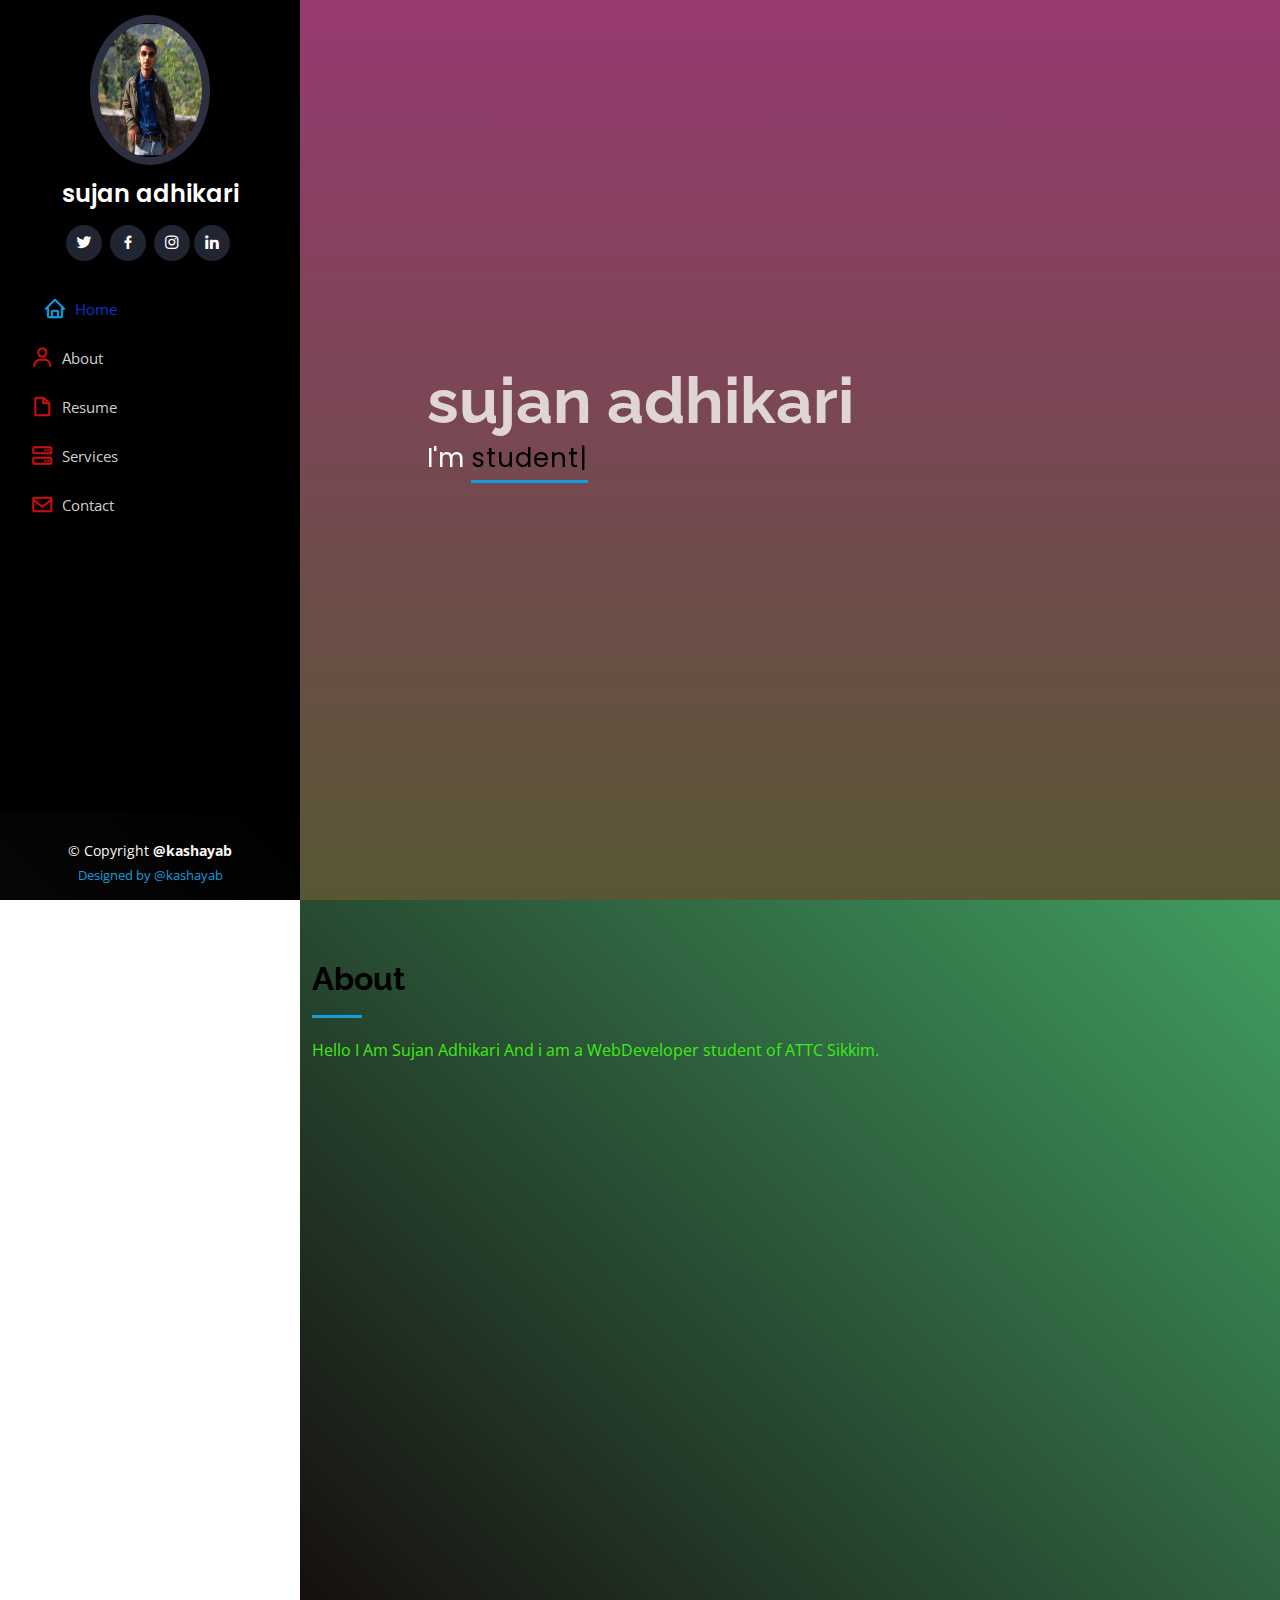
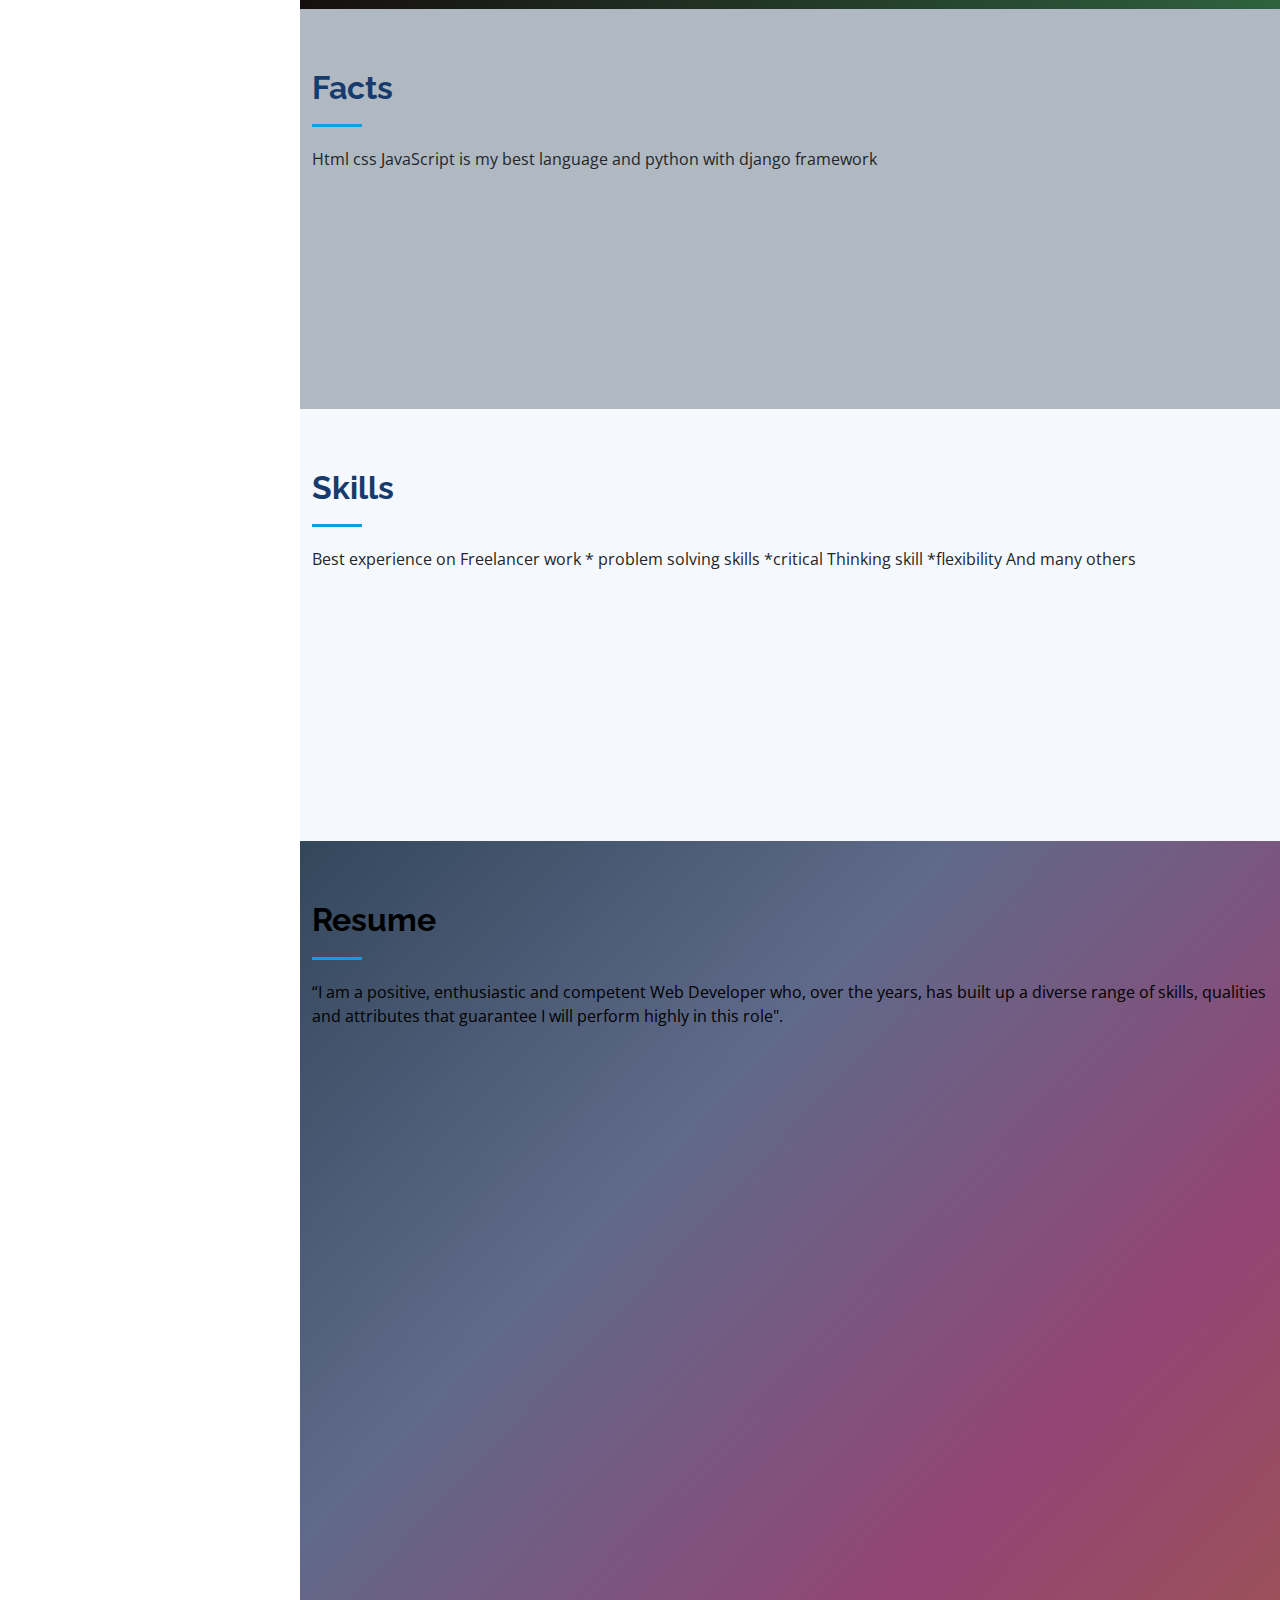
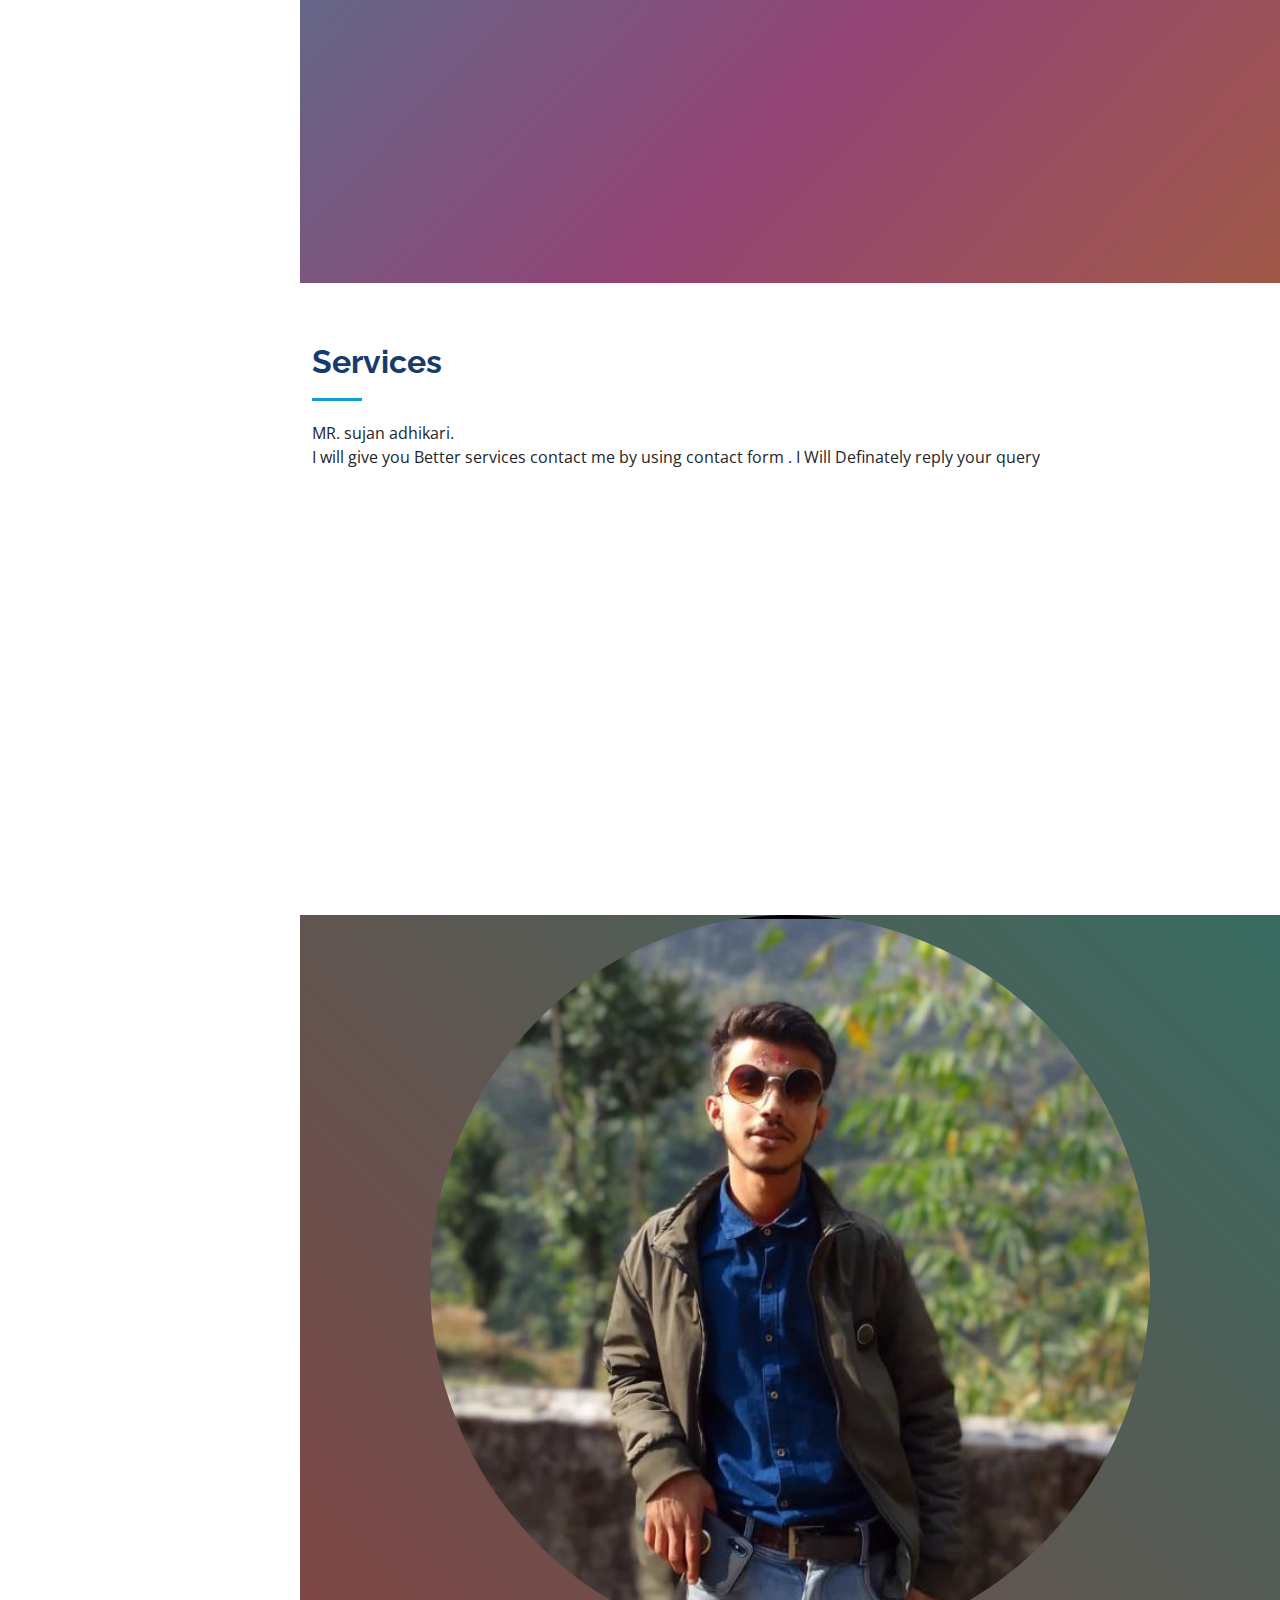
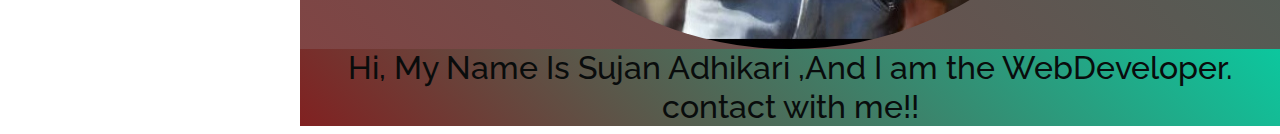
<file: index.html>
<!DOCTYPE html>
<html lang="en">

<head>
  <meta charset="utf-8">
  <meta content="width=device-width, initial-scale=1.0" name="viewport">

  <title>personal kashayab details</title>
  <meta content="" name="description">
  <meta content="" name="keywords">

  <!-- Favicons -->
  <link href="suja.jpeg" rel="icon">
  <link href="assets/img/apple-touch-icon.png" rel="apple-touch-icon">

  <!-- Google Fonts -->
  <link href="https://fonts.googleapis.com/css?family=Open+Sans:300,300i,400,400i,600,600i,700,700i|Raleway:300,300i,400,400i,500,500i,600,600i,700,700i|Poppins:300,300i,400,400i,500,500i,600,600i,700,700i" rel="stylesheet">

  <!-- Vendor CSS Files -->
  <link href="assets/vendor/aos/aos.css" rel="stylesheet">
  <link href="assets/vendor/bootstrap/css/bootstrap.min.css" rel="stylesheet">
  <link href="assets/vendor/bootstrap-icons/bootstrap-icons.css" rel="stylesheet">
  <link href="assets/vendor/boxicons/css/boxicons.min.css" rel="stylesheet">
  <link href="assets/vendor/glightbox/css/glightbox.min.css" rel="stylesheet">
  <link href="assets/vendor/swiper/swiper-bundle.min.css" rel="stylesheet">

 
  <link href="assets/css/style.css" rel="stylesheet">


</head>

<body>

  <!-- ======= Mobile nav toggle button ======= -->
  <i class="bi bi-list mobile-nav-toggle d-xl-none"></i>

  <!-- ======= Header ======= -->
  <header id="header">
    <div class="d-flex flex-column">

      <div class="profile">
        <img src="assets/img/glass.jpg" alt="" class="img-fluid rounded-circle">
        <h1 class="text-light"><a href="index.html">sujan adhikari</a></h1>
        <div class="social-links mt-3 text-center">
          <a href="https://l.facebook.com/l.php?u=https%3A%2F%2Ftwitter.com%2FSujanAd32345698%3Ft%3DkJWmuKh7_W87V3dD0PdILw%26s%3D08%26fbclid%3DIwAR2d8CDO_oHy7XoQUCO6QX1AXipyrULYexCQODYO4ITRVn7Zcl32KrkDyZM&h=AT0v2kjqhgilHdRzTY8fIwnqhNDgsiX2PO3Bpi2JaT_2qXBfFoRCie_91kT5TiSKGuMFdAr-dm6v7OZS1PyVewMPXoZL_PUttJ09QL1QOqKoGECJqM9BFO6cQmINWU09k3a_jQaFR3zbsA" class="twitter"><i class="bx bxl-twitter"></i></a>
          <a href="https://www.facebook.com/profile.php?id=100082752647192&sk=about" class="facebook"><i class="bx bxl-facebook"></i></a>
          <a href="https://l.facebook.com/l.php?u=https%3A%2F%2Fwww.instagram.com%2Fp%2FClli65BSGNy%2F%3Figshid%3DYmMyMTA2M2Y%253D%26fbclid%3DIwAR3OtzP6MkNlhbCmLZkXEVgop6UcVWnCs67Svaf_On0HbowFX1HY8oWXPfQ&h=AT0v2kjqhgilHdRzTY8fIwnqhNDgsiX2PO3Bpi2JaT_2qXBfFoRCie_91kT5TiSKGuMFdAr-dm6v7OZS1PyVewMPXoZL_PUttJ09QL1QOqKoGECJqM9BFO6cQmINWU09k3a_jQaFR3zbsA" class="instagram"><i class="bx bxl-instagram"></i>
          <a href="https://l.facebook.com/l.php?u=https%3A%2F%2Fwww.linkedin.com%2Fin%2Fsujan-adhikari-2b9bb9254%3Ffbclid%3DIwAR2d8CDO_oHy7XoQUCO6QX1AXipyrULYexCQODYO4ITRVn7Zcl32KrkDyZM&h=AT0v2kjqhgilHdRzTY8fIwnqhNDgsiX2PO3Bpi2JaT_2qXBfFoRCie_91kT5TiSKGuMFdAr-dm6v7OZS1PyVewMPXoZL_PUttJ09QL1QOqKoGECJqM9BFO6cQmINWU09k3a_jQaFR3zbsA" class="linkedin"><i class="bx bxl-linkedin"></i></a>
        </div>
      </div>

      <nav id="navbar" class="nav-menu navbar">
    <ul> 
          <li><a href="#hero" class="nav-link scrollto active"><i class="bx bx-home"></i> <span>Home</span></a></li>
          <li><a href="#about" class="nav-link scrollto"><i class="bx bx-user"></i> <span>About</span></a></li>
          <li><a href="#resume" class="nav-link scrollto"><i class="bx bx-file-blank"></i> <span>Resume</span></a></li>
          <li><a href="#services" class="nav-link scrollto"><i class="bx bx-server"></i> <span>Services</span></a></li>
          <li><a href="contact.html" class="nav-link scrollto"><i class="bx bx-envelope"></i> <span>Contact</span></a></li>
        </ul>
      </nav><!-- .nav-menu -->
    </div>
  </header><!-- End Header -->

  <!-- ======= Hero Section ======= -->
  <section id="hero" class="d-flex flex-column justify-content-center align-items-center">
    <div class="hero-container" data-aos="fade-in">
     <h1>sujan adhikari</h1>
      <p>I'm <span class="typed" data-typed-items=" student of attc ,Designer, Developer, Freelancer"></span></p>
      
  </div>
  </section><!-- End Hero -->

  <main id="main">

    <!-- ======= About Section ======= -->
    <section id="about" class="about" style="background-image:linear-gradient(45deg, #160e0e, rgb(64, 158, 97));">
      <div class="container" style="color: black";>

        <div class="section-title">
          <h2 style="color: black;">About</h2>
          <p style="color:rgb(63, 236, 20);"> Hello I Am Sujan Adhikari And i am a WebDeveloper student of ATTC Sikkim.</p>

        </div>

        <div class="row">
       
          <div class="col-lg-4" data-aos="fade-right">
          </div>
        
          <div class="col-lg-8 pt-4 pt-lg-0 content" data-aos="fade-right" style="color: rgb(255, 255, 255);">
            <h3 style="color: rgb(153, 240, 13)";> Student Of ATTC Sikkim  &amp; Web Developer.</h3>
            <p class="fst-italic">
             Working As A  Freelancer.create Website and Sell using the various platform. 
            </p>
            <div class="row">
              <div class="col-lg-6">
                <ul>
                  <li><i class="bi bi-chevron-right"></i> <strong>Birthday:</strong> <span>18 March 2003</span></li>
                  <li><i class="bi bi-chevron-right"></i> <strong>Website:</strong> <span>www.kashayab.com</span></li>
                  <li><i class="bi bi-chevron-right"></i> <strong>Phone:</strong> <span>+91 8167683491/ +91 9749765853</span></li>
                  <li><i class="bi bi-chevron-right"></i> <strong>City:</strong> <span>INDIA SIKKIM SAMDONG KAMBAL</span></li>
                </ul>
              </div>
              <div class="col-lg-6">

                <ul>
                  <li><i class="bi bi-chevron-right"></i> <strong>Age:</strong> <span>19</span></li>
                  <li><i class="bi bi-chevron-right"></i> <strong>Degree:</strong> <span>working As Student</span></li>
                  <li><i class="bi bi-chevron-right"></i> <strong>PhEmailone:</strong> <span>Adhikarisuj1234@gmail.com</span></li>
                  <li><i class="bi bi-chevron-right"></i> <strong>Freelance:</strong> <span>Available</span></li>
                </ul>
              </div>
            </div>
            <br>
            <hr><br><br>
            <p>
              Freelance Is The Best Way To Improve Practical knowlwdge. i learn my programing from youtube and other platform like great learning.
            </p>    

          </div>
        </div>

      </div>
    </section><!-- End About Section -->
<!-- ======= Facts Section ======= -->
<section id="facts" class="facts">
  <div class="container">

    <div class="section-title">
      <h2>Facts</h2>
      <p>Html css JavaScript is my best language and python with django framework</p>
    </div>

    <div class="row no-gutters">

      <div class="col-lg-3 col-md-6 d-md-flex align-items-md-stretch" data-aos="fade-up">
        <div class="count-box">
          <i class="bi bi-emoji-smile"></i>
          <span data-purecounter-start="0" data-purecounter-end="232" data-purecounter-duration="1" class="purecounter"></span>
          <p><strong>Happy Clients</strong>  of kashayab</p>
        </div>
      </div>

      <div class="col-lg-3 col-md-6 d-md-flex align-items-md-stretch" data-aos="fade-up" data-aos-delay="100">
        <div class="count-box">
          <i class="bi bi-journal-richtext"></i>
          <span data-purecounter-start="0" data-purecounter-end="521" data-purecounter-duration="1" class="purecounter"></span>
          <p><strong>Projects</strong> Created by kashayab</p>
        </div>
      </div>

      <div class="col-lg-3 col-md-6 d-md-flex align-items-md-stretch" data-aos="fade-up" data-aos-delay="200">
        <div class="count-box">
          <i class="bi bi-headset"></i>
          <span data-purecounter-start="0" data-purecounter-end="1453" data-purecounter-duration="1" class="purecounter"></span>
          <p><strong>Hours Of Support</strong> given by kashayab</p>
        </div>
      </div>

      <div class="col-lg-3 col-md-6 d-md-flex align-items-md-stretch" data-aos="fade-up" data-aos-delay="300">
        <div class="count-box">
          <i class="bi bi-people"></i>
          <span data-purecounter-start="0" data-purecounter-end="20" data-purecounter-duration="1" class="purecounter"></span>
          <p><strong>Hard Workers</strong> in my site</p>
        </div>
      </div>

    </div>

  </div>
</section><!-- End Facts Section -->

    
    <!-- ======= Skills Section ======= -->
    <section id="skills" class="skills section-bg">
      <div class="container">

        <div class="section-title">
          <h2>Skills</h2>
          <p> Best experience on Freelancer work * problem solving skills *critical Thinking skill *flexibility And many others</p>
        </div>

        <div class="row skills-content">

          <div class="col-lg-6" data-aos="fade-up">

            <div class="progress">
              <span class="skill">HTML <i class="val">100%</i></span>
              <div class="progress-bar-wrap">
                <div class="progress-bar" role="progressbar" aria-valuenow="100" aria-valuemin="0" aria-valuemax="100"></div>
              </div>
            </div>

            <div class="progress">
              <span class="skill">CSS <i class="val">90%</i></span>
              <div class="progress-bar-wrap">
                <div class="progress-bar" role="progressbar" aria-valuenow="90" aria-valuemin="0" aria-valuemax="100"></div>
              </div>
            </div>

            <div class="progress">
              <span class="skill">JavaScript <i class="val">75%</i></span>
              <div class="progress-bar-wrap">
                <div class="progress-bar" role="progressbar" aria-valuenow="75" aria-valuemin="0" aria-valuemax="100"></div>
              </div>
            </div>

          </div>

          <div class="col-lg-6" data-aos="fade-up" data-aos-delay="100">

            <div class="progress">
              <span class="skill">PHP <i class="val">80%</i></span>
              <div class="progress-bar-wrap">
                <div class="progress-bar" role="progressbar" aria-valuenow="80" aria-valuemin="0" aria-valuemax="100"></div>
              </div>
            </div>

            <div class="progress">
              <span class="skill">WordPress/CMS <i class="val">90%</i></span>
              <div class="progress-bar-wrap">
                <div class="progress-bar" role="progressbar" aria-valuenow="90" aria-valuemin="0" aria-valuemax="100"></div>
              </div>
            </div>

            <div class="progress">
              <span class="skill">Photoshop <i class="val">55%</i></span>
              <div class="progress-bar-wrap">
                <div class="progress-bar" role="progressbar" aria-valuenow="55" aria-valuemin="0" aria-valuemax="100"></div>
              </div>
            </div>

          </div>

        </div>

      </div>
    </section><!-- End Skills Section -->

    <!-- ======= Resume Section ======= -->
    <section id="resume" class="resume"  style="background-image: linear-gradient(to bottom right, #33475b, #5f6a8a, #944475, rgb(160, 89, 71)); color: rgb(65, 31, 31); color:rgb(0, 0, 0);">
      <div class="container">

        <div class="section-title">
          <h2 style="color: rgb(0, 0, 0);">Resume</h2>
          <p style="color: black;">“I am a positive, enthusiastic and competent Web Developer who, over the years, has built up a diverse range of skills, qualities and attributes that guarantee I will perform highly in this role".</p>
        </div>

        <div class="row">
          <div class="col-lg-6" data-aos="fade-up">
            <h3 class="resume-title">Sumary</h3>
            <div class="resume-item pb-0">
              <h4 style="color:rgba(255, 255, 255, 0.76)">Sujan Adhikari</h4>
              <p><em>I Am sujan Adhikari Working As WebDeveloper .I am always looking for new ways to express myself and I strive to create the best work possible. I am driven by my desire to design something beautiful and unique using my graphic design skills</em></p>
              <ul>
                <li>East Sikkim INDIA ("Singtam Dikchu Road")</li>
                <li>contact me: whatapp: +91 8167683491</li>
                <li>Email:adhikarisuj1234@gmail.com</li>
              </ul>
            </div>

            <h3 class="resume-title">Education</h3>
            <div class="resume-item">
              <h4>pass 10th from Samdong ss</h4>
              <h5 style="color: black;">2019 - 2020</h5>
              <p><em>I Passed class 10th from Samdong Secondary School  </em></p>
              <p> I learn Following Subject</p>
              <p> Mathematics Generel Science Social Science Nepali English and Information Technology</p>
            </div>
            <div class="resume-item">
              <h4>Pass class 12th From Dikchu SSS</h4>
              <h5 style="color: black";>2020 - 2022</h5>
              <p><em>  Pass class 12th From Dikchu Senior Secondary school From Information Technology. In That Time I learn HTML CSS JavaScript And Basic Of DBMS  

              </em></p>
              <p></p>
            </div>
          </div>
          <div class="col-lg-6" data-aos="fade-up" data-aos-delay="100">
            <h3 class="resume-title">Skills Education</h3>
            <div class="resume-item">
              <h4></h4>
              <h5 style="color: black";>2022 - Present</h5>
              <p><em>ATTC Sikkim polytechnic</em></p>
              <ul>
                <li>learn HTML CSS JS From ATTC (Advance Technical Tranning Center.)</li>
                <li>I am practicing other language like php asp.net django DBMS sql oracal and python too</asp></li>
                <li>Supervise the assessment of all graphic materials in order to ensure quality and accuracy of the design</li>
                <li>Freelancer Is The Best Way To Increase your knowledge</li>
              </ul>
            </div>
            <div class="resume-item">
              <h4>web Design specialist</h4>
              <h5 style="color: black";>2020 - present</h5>
              <p><em>INDIA SIKKIM SAMDONG (SINGTAM DIKCU Road)</em></p>
              <ul>
                <li>NOW A DAYS WEBDEVELOPER IS THE MAIN ASSETS TO UPGRADE OUR TECHNOLOGY</li>
                <li>Managed up to 5 projects or tasks at a given time while under pressure</li>
                <li>Website Is the better way to publish product or publish news</li>
                <li>As a Freelancer I will create 4-6 Website in 1 year and also continued my politechnic Education</li>
              </ul>
            </div>
          </div>
        </div>

      </div>
    </section>
    <!-- End Resume Section -->
    <!-- ======= Services Section ======= -->
    <section id="services" class="services">
      <div class="container">

        <div class="section-title">
          <h2>Services</h2>
          <p> MR. sujan adhikari.<br>
             I will give you Better services contact me by using contact form . I Will Definately reply your query</p>
        </div>

        <div class="row">
          <div class="col-lg-4 col-md-6 icon-box" data-aos="fade-up">
            <div class="icon"><i class="bi bi-briefcase"></i></div>
            <h4 class="title"><a href="#contact">WebDeveloper</a></h4>
            <p class="description">I Will Provide 100% Dynamic Website.develop website using html css and js ,php and asp.net</p>
          </div>
          <div class="col-lg-4 col-md-6 icon-box" data-aos="fade-up" data-aos-delay="100">
            <div class="icon"><i class="bi bi-card-checklist"></i></div>
            <h4 class="title"><a href="#about">Android Application Developer</a></h4>
            <p class="description">practicing yet within 2024 I will Provide you this services</p>
          </div>
          <div class="col-lg-4 col-md-6 icon-box" data-aos="fade-up" data-aos-delay="200">
            <div class="icon"><i class="bi bi-bar-chart"></i></div>
            <h4 class="title"><a href="#about">Windows application Developer</a></h4>
            <p class="description">learning C , C++ JAVA PYTHON WITH django framework Etc to create Windows Application  </p>
          </div>
          <div class="col-lg-4 col-md-6 icon-box" data-aos="fade-up" data-aos-delay="300">
            <div class="icon"><i class="bi bi-binoculars"></i></div>
            <h4 class="title"><a href="#resume">Web Tamplates</a></h4>
            <p class="description"> writing Tamplates are importants because they can save you lots of Time if you are biginer.</p>
          </div>
          <div class="col-lg-4 col-md-6 icon-box" data-aos="fade-up" data-aos-delay="400">
            <div class="icon"><i class="bi bi-brightness-high"></i></div>
            <h4 class="title"><a href="contact.html">E-Commerce WebDevelopment</h4>
            <p class="description" style="color: #000000;">Marketing content wrlting  for e E-Commerce Website should be done by some one with the good SEO knowledge</p>
          </div>

      </div>
    </section><!-- End Services Section -->

    <!-- ======= Testimonials Section ======= -->
   
  <div class="Sumary">
            <img src="assets/img/glass.jpg" alt="" class="img-fluid rounded-circle"> 

            <h2 style="color: #090c0c; background-image:linear-gradient(45deg, #812121, rgb(12, 199, 158));"> Hi, My Name Is Sujan Adhikari ,And I am the WebDeveloper. contact with me!!</h2>
          </div>
         
  <!-- helo contact
  -->
  <!-- ======= Footer ======= -->
  <footer id="footer" style="background-image:linear-gradient(45deg, #070606, rgb(0, 0, 0));">
    <div class="container" style="margin-top: 12px;">
      <div class="copyright" style="color: rgb(255, 248, 248);">
        &copy; Copyright <strong><span>@kashayab</span></strong>
      </div>
      <div class="credits">
        <!-- All the links in the footer should remain intact. -->
        <!-- You can delete the links only if you purchased the pro version. -->
        <!-- Licensing information: https://bootstrapmade.com/license/ -->
        <!-- Purchase the pro version with working PHP/AJAX contact form: https://bootstrapmade.com/iportfolio-bootstrap-portfolio-websites-template/ -->
        Designed by <a href="#services">@kashayab</a>
      </div>
    </div>
  </footer><!-- End  Footer -->

  <a href="" class="back-to-top d-flex align-items-center justify-content-center"><i class="bi bi-arrow-up-short"></i></a>

  <!-- Vendor JS Files -->
  <script src="assets/vendor/purecounter/purecounter_vanilla.js"></script>
  <script src="assets/vendor/aos/aos.js"></script>
  <script src="assets/vendor/bootstrap/js/bootstrap.bundle.min.js"></script>
  <script src="assets/vendor/glightbox/js/glightbox.min.js"></script>
  <script src="assets/vendor/isotope-layout/isotope.pkgd.min.js"></script>
  <script src="assets/vendor/swiper/swiper-bundle.min.js"></script>
  <script src="assets/vendor/typed.js/typed.min.js"></script>
  <script src="assets/vendor/waypoints/noframework.waypoints.js"></script>
  <script src="assets/vendor/php-email-form/validate.js"></script>

  <!-- Template Main JS File -->
  <script src="assets/js/main.js"></script>

</body>

</html>
</file>
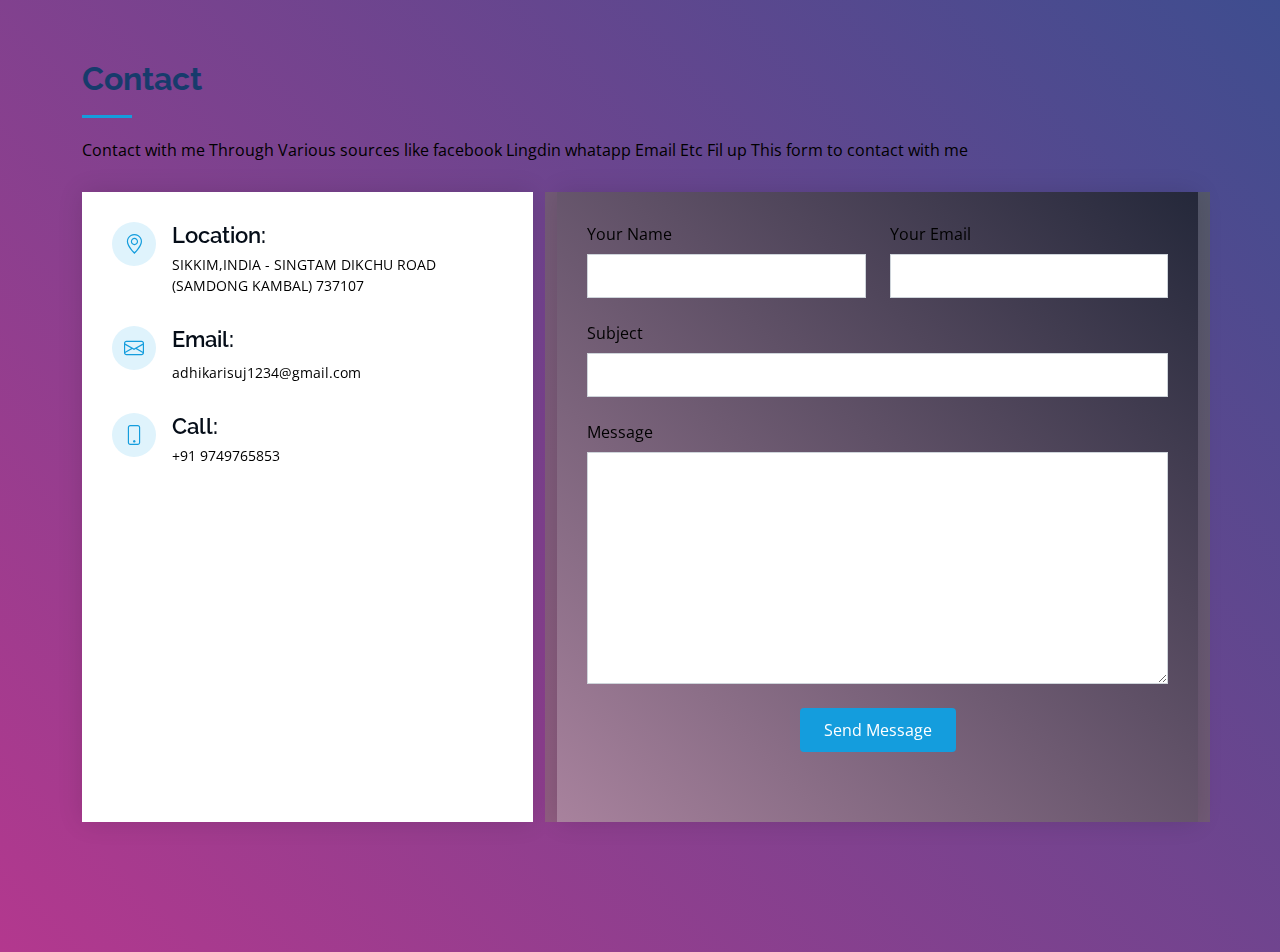
<file: contact.html>
<!DOCTYPE html>
<html lang="en">
<head>
    <meta charset="UTF-8">
    <meta http-equiv="X-UA-Compatible" content="IE=edge">
    <meta name="viewport" content="width=device-width, initial-scale=1.0">
    <title>Document</title>
     <!-- Google Fonts -->
  <link href="https://fonts.googleapis.com/css?family=Open+Sans:300,300i,400,400i,600,600i,700,700i|Raleway:300,300i,400,400i,500,500i,600,600i,700,700i|Poppins:300,300i,400,400i,500,500i,600,600i,700,700i" rel="stylesheet">

  <!-- Vendor CSS Files -->
  <link href="assets/vendor/aos/aos.css" rel="stylesheet">
  <link href="assets/vendor/bootstrap/css/bootstrap.min.css" rel="stylesheet">
  <link href="assets/vendor/bootstrap-icons/bootstrap-icons.css" rel="stylesheet">
  <link href="assets/vendor/boxicons/css/boxicons.min.css" rel="stylesheet">
  <link href="assets/vendor/glightbox/css/glightbox.min.css" rel="stylesheet">
  <link href="assets/vendor/swiper/swiper-bundle.min.css" rel="stylesheet">

 
  <link href="assets/css/style.css" rel="stylesheet">

</head>
<body>
   <!-- ======= Contact Section ======= -->
   <section id="contact" class="contact" style="background-image: linear-gradient(45deg, #b3388e,rgb(62, 77, 143)); color: black;">
    <div class="container">

      <div class="section-title">
        <h2>Contact</h2>
        <p style="color: black;">Contact with me Through Various sources like facebook Lingdin whatapp Email Etc
          Fil up This form to contact with me
        </p>
      </div>

      <div class="row" data-aos="fade-in">

        <div class="col-lg-5 d-flex align-items-stretch">
          <div class="info">
            <div class="address">
              <i class="bi bi-geo-alt"></i>
              <h4>Location:</h4>
              <p>SIKKIM,INDIA - SINGTAM DIKCHU ROAD (SAMDONG KAMBAL) 737107</p>
            </div>

            <div class="email">
              <i class="bi bi-envelope"></i>
              <h4>Email:</h4>
              <p>adhikarisuj1234@gmail.com</p>
            </div>

            <div class="phone">
              <i class="bi bi-phone"></i>
              <h4>Call:</h4>
              <p>+91 9749765853</p>
            </div>

            <iframe src="https://www.google.com/maps/embed?pb=!1m14!1m8!1m3!1d12097.433213460943!2d-74.0062269!3d40.7101282!3m2!1i1024!2i768!4f13.1!3m3!1m2!1s0x0%3A0xb89d1fe6bc499443!2sDowntown+Conference+Center!5e0!3m2!1smk!2sbg!4v1539943755621" frameborder="0" style="border:0; width: 100%; height: 290px;" allowfullscreen></iframe>
          </div>

        </div>
        <div class="col-lg-7 mt-5 mt-lg-0 d-flex align-items-stretch" style="background-image: linear-gradient(45deg, #8f5c80,rgb(84, 88, 107));">
          <form action="forms/contact.php" method="post" role="form" class="php-email-form" style="background-image: linear-gradient(45deg, #a8829d,rgb(36, 40, 58)); color: rgb(0, 0, 0);">
            <div class="row">
              <div class="form-group col-md-6">
                <label for="name">Your Name</label>
                <input type="text" name="name" class="form-control" id="name" required>
              </div>
              <div class="form-group col-md-6">
                <label for="name">Your Email
                  
                  </label>
                <input type="email" class="form-control" name="email" id="email" required>
              </div>
            </div>
            <div class="form-group">
              <label for="name">Subject</label>
              <input type="text" class="form-control" name="subject" id="subject" required>
            </div>
            <div class="form-group">
              <label for="name">Message</label>
              <textarea class="form-control" name="message" rows="10" required></textarea>
            </div>
            <div class="my-3">
              <div class="loading">Loading</div>
              <div class="error-message"></div>
              <div class="sent-message">Your message has been sent. Thank you!</div>
            </div>
            <div class="text-center"><button type="submit">Send Message</button></div>
          </form>
        </div>
  
      </div>
  
    </div>


     
</main><!-- End #main -->
<a href="www.youtube..com" class="back-to-top d-flex align-items-center justify-content-center"><i class="bi bi-arrow-up-short"></i></a>

<!-- Vendor JS Files -->
<script src="assets/vendor/purecounter/purecounter_vanilla.js"></script>
<script src="assets/vendor/aos/aos.js"></script>
<script src="assets/vendor/bootstrap/js/bootstrap.bundle.min.js"></script>
<script src="assets/vendor/glightbox/js/glightbox.min.js"></script>
<script src="assets/vendor/isotope-layout/isotope.pkgd.min.js"></script>
<script src="assets/vendor/swiper/swiper-bundle.min.js"></script>
<script src="assets/vendor/typed.js/typed.min.js"></script>
<script src="assets/vendor/waypoints/noframework.waypoints.js"></script>
<script src="assets/vendor/php-email-form/validate.js"></script>

<!-- Template Main JS File -->
<script src="assets/js/main.js"></script>


</body>
</html>
</file>
<file: assets/css/style.css>
/**
* Template Name: iPortfolio - v3.10.0
* Template URL: https://bootstrapmade.com/iportfolio-bootstrap-portfolio-websites-template/
* Author: BootstrapMade.com
* License: https://bootstrapmade.com/license/
*/

/*--------------------------------------------------------------
# General
--------------------------------------------------------------*/
body {
  font-family: "Open Sans", sans-serif;
  color: #244769,#149ddd,#ed3c0d,darkorchid;
 
}

a {
  color: #149ddd;
  text-decoration: none;
}

a:hover {
  color: #37b3ed;
  text-decoration: none;
}

h1,
h2,
h3,
h4,
h5,
h6 {
  font-family: "Raleway", sans-serif;
}

/*--------------------------------------------------------------
# Back to top button
--------------------------------------------------------------*/
.back-to-top {
  position: fixed;
  visibility: hidden;
  opacity: 0;
  right: 15px;
  bottom: 15px;
  z-index: 996;
  background: #149ddd;
  width: 40px;
  height: 40px;
  border-radius: 50px;
  transition: all 0.4s;
}

.back-to-top i {
  font-size: 28px;
  color: #fff;
  line-height: 0;
}

.back-to-top:hover {
  background: #2eafec;
  color: #fff;
}

.back-to-top.active {
  visibility: visible;
  opacity: 1;
}

/*--------------------------------------------------------------
# Header
--------------------------------------------------------------*/
#header {
  position: fixed;
  top: 0;
  left: 0;
  bottom: 0;
  width: 300px;
  transition: all ease-in-out 0.5s;
  z-index: 9997;
  transition: all 0.5s;
  padding: 0 15px;
  background-color: #000000;
  overflow-y: auto;
}

#header .profile img {
  margin: 15px auto;
  display: block;
  width: 120px;
  height: 150px;
  border: 8px solid #2c2f3f;
}

#header .profile h1 {
  font-size: 24px;
  margin: 0;
  padding: 0;
  font-weight: 600;
  -moz-text-align-last: center;
  text-align-last: center;
  font-family: "Poppins", sans-serif;
}

#header .profile h1 a,
#header .profile h1 a:hover {
  color: #fff;
  text-decoration: none;
}

#header .profile .social-links a {
  font-size: 18px;
  display: inline-block;
  background: #212431;
  color: #fff;
  line-height: 1;
  padding: 8px 0;
  margin-right: 4px;
  border-radius: 50%;
  text-align: center;
  width: 36px;
  height: 36px;
  transition: 0.3s;
}

#header .profile .social-links a:hover {
  background: #149ddd;
  color: #fff;
  text-decoration: none;
}

#main {
  margin-left: 300px;
}

@media (max-width: 1199px) {
  #header {
    left: -300px;
  }

  #main {
    margin-left: 0;
  }
}

/*--------------------------------------------------------------
# Navigation Menu
--------------------------------------------------------------*/
/* Desktop Navigation */
.nav-menu {
  padding: 40px 0 0 0;
  padding-top: 12px;
  margin-top: 12px;
}

.nav-menu * {
  margin: 0px;
  padding: 0px;
  list-style: none;
}

.nav-menu>ul>li {
  position: relative;
  white-space: nowrap;
  background-color: transparent;
  color: rgb(15, 7, 7);
 
  width: 120%;
  height: 1200%;
 

}

.nav-menu a,
.nav-menu a:focus {
  display: flex;
  align-items: center;
  color: #cfcfcf;
  padding: 12px 15px;
  margin-bottom: 8px;
  transition: 0.3s;
  font-size: 15px;
  padding-top: 5px;
  margin-top: 5%;
}

.nav-menu a i,
.nav-menu a:focus i {
  font-size: 24px;
  padding-right: 8px;
  color: #c70f0f;
}

.nav-menu a:hover,
.nav-menu .active,
.nav-menu .active:focus,
.nav-menu li:hover>a {
  text-decoration: none;
  color: #0635ce;
  padding-left: 20%;
}

.nav-menu a:hover i,
.nav-menu .active i,
.nav-menu .active:focus i,
.nav-menu li:hover>a i {
  color: #149ddd;

}

/* Mobile Navigation */
.mobile-nav-toggle {
  position:absolute;
  right: 15px;
  top: 15px;
  z-index: 9998;
  border: 0;
  font-size: 24px;
  transition: all 0.4s;
  outline: none !important;
  background-color: #149ddd;
  color: #fff;
  width: 40px;
  height: 40px;
  display: inline-flex;
  align-items: center;
  justify-content: center;
  line-height: 0;
  border-radius: 50px;
  cursor: pointer;
}

.mobile-nav-active {
  overflow: hidden;
}

.mobile-nav-active #header {
  left: 0;
}

/*--------------------------------------------------------------
# Hero Section
--------------------------------------------------------------*/
#hero {
  width: 100%;
  height: 100vh;
  background-size: cover;
 

}

#hero:before {
  content: "";
  background-image: linear-gradient(rgb(151, 57, 112),rgb(87, 87, 52));
  position: absolute;
  bottom: 0;
  top: 0;
  left: 0;
  right: 0;
  z-index: 1;
}

#hero .hero-container {
  position: relative;
  z-index: 2;
  min-width: 300px;
 
}

#hero h1 {
  margin: 0 0 10px 0;
  font-size: 64px;
  font-weight: 700;
  line-height: 56px;
  color: #e0d5d5;
}

#hero p {
  color: #ffffff;
  margin-bottom: 50px;
  font-size: 26px;
  font-family: "Poppins", sans-serif;
}

#hero p span {
  color: #000000;
  padding-bottom: 4px;
  letter-spacing: 1px;
  border-bottom: 3px solid #149ddd;
  
}

@media (min-width: 1024px) {
  #hero {
    background-attachment: fixed;
  }
}

@media (max-width: 768px) {
  #hero h1 {
    font-size: 28px;
    line-height: 36px;
  }

  #hero h2 {
    font-size: 18px;
    line-height: 24px;
    margin-bottom: 30px;
  }
}

/*--------------------------------------------------------------
# Sections General
--------------------------------------------------------------*/
section {
  padding: 60px 0;
  overflow: hidden;
}

.section-bg {
  background: #f5f8fd;
}

.section-title {
  padding-bottom: 30px;
}

.section-title h2 {
  font-size: 32px;
  font-weight: bold;
  margin-bottom: 20px;
  padding-bottom: 20px;
  position: relative;
  color: #173b6c;
}

.section-title h2::after {
  content: "";
  position: absolute;
  display: block;
  width: 50px;
  height: 3px;
  background: #149ddd;
  bottom: 0;
  left: 0;
}

.section-title p {
  margin-bottom: 0;
}

/*--------------------------------------------------------------
# About
--------------------------------------------------------------*/
.about .content h3 {
  font-weight: 700;
  font-size: 26px;
  color: #173b6c;
}

.about .content ul {
  list-style: none;
  padding: 0;
}

.about .content ul li {
  margin-bottom: 20px;
  display: flex;
  align-items: center;
}

.about .content ul strong {
  margin-right: 10px;
}

.about .content ul i {
  font-size: 16px;
  margin-right: 5px;
  color: #149ddd;
  line-height: 0;
}

.about .content p:last-child {
  margin-bottom: 0;
}

/*--------------------------------------------------------------
# Facts
--------------------------------------------------------------*/
.facts {
  padding-bottom: 30px;
  background-color: #b0b8c2;
}

.facts .count-box {
  padding: 30px;
  width: 100%;
}

.facts .count-box i {
  display: block;
  font-size: 44px;
  color: #0635ce;
  float: left;
  line-height: 0;
}
.facts .count-box i :hover{
  color: #122f57;
  background-color: #d4d4d4;
}

.facts .count-box span {
  font-size: 48px;
  line-height: 40px;
  display: block;
  font-weight: 700;
  color: #050d18;
  margin-left: 60px;
}

.facts .count-box p {
  padding: 15px 0 0 0;
  margin: 0 0 0 60px;
  font-family: "Raleway", sans-serif;
  font-size: 14px;
  color: #122f57;
}

.facts .count-box a {
  font-weight: 600;
  display: block;
  margin-top: 20px;
  color: #122f57;
  font-size: 15px;
  font-family: "Poppins", sans-serif;
  transition: ease-in-out 0.3s;
}

.facts .count-box a:hover {
  color: #1f5297;
}

/*--------------------------------------------------------------
# Akills
--------------------------------------------------------------*/
.skills .progress {
  height: 60px;
  display: block;
  background: none;
  border-radius: 0;
}

.skills .progress .skill {
  padding: 0;
  margin: 0 0 6px 0;
  text-transform: uppercase;
  display: block;
  font-weight: 600;
  font-family: "Poppins", sans-serif;
  color: #050d18;
}

.skills .progress .skill .val {
  float: right;
  font-style: normal;
}

.skills .progress-bar-wrap {
  background: #dce8f8;
  height: 10px;
}

.skills .progress-bar {
  width: 1px;
  height: 10px;
  transition: 0.9s;
  background-color: #149ddd;
}

/*--------------------------------------------------------------
# Resume
--------------------------------------------------------------*/
.resume .resume-title {
  font-size: 26px;
  font-weight: 700;
  margin-top: 20px;
  margin-bottom: 20px;
  color: #050d18;
}

.resume .resume-item {
  padding: 0 0 20px 20px;
  margin-top: -2px;
  border-left: 2px solid #1f5297;
  position: relative;
}

.resume .resume-item h4 {
  line-height: 18px;
  font-size: 18px;
  font-weight: 600;
  text-transform: uppercase;
  font-family: "Poppins", sans-serif;
  color: #050d18;
  margin-bottom: 10px;
}

.resume .resume-item h5 {
  font-size: 16px;
  background: #e4edf9;
  padding: 5px 15px;
  display: inline-block;
  font-weight: 600;
  margin-bottom: 10px;
}

.resume .resume-item ul {
  padding-left: 20px;
}

.resume .resume-item ul li {
  padding-bottom: 10px;
}

.resume .resume-item:last-child {
  padding-bottom: 0;
}

.resume .resume-item::before {
  content: "";
  position: absolute;
  width: 16px;
  height: 16px;
  border-radius: 50px;
  left: -9px;
  top: 0;
  background: #11c9c9,#173b6c;
  border: 2px solid #1f5297;
}
.img-fluid rounded-circle{
  padding: 12px;
  max-resolution: #1d2125;
  
}
/*--------------------------------------------------------------
# Portfolio
--------------------------------------------------------------*/
.portfolio .portfolio-item {
  margin-bottom: 30px;
}

.portfolio #portfolio-flters {
  padding: 0;
  margin: 0 auto 35px auto;
  list-style: none;
  text-align: center;
  background:white;
  border-radius: 50px;
  padding: 2px 15px;
  background-color: #000000;
}

.portfolio #portfolio-flters li {
  cursor: pointer;
  display: inline-block;
  padding: 10px 15px 8px 15px;
  font-size: 14px;
  font-weight: 600;
  line-height: 1;
  text-transform: uppercase;
  color: #272829;
  margin-bottom: 5px;
  transition: all 0.3s ease-in-out;
}

.portfolio #portfolio-flters li:hover,
.portfolio #portfolio-flters li.filter-active {
  color: #149ddd;
}

.portfolio #portfolio-flters li:last-child {
  margin-right: 0;
}

.portfolio .portfolio-wrap {
  transition: 0.3s;
  position: relative;
  overflow: hidden;
  z-index: 1;
}
.hero-container{
  color: #040b14;
}

.portfolio .portfolio-wrap::before {
  content: "";
  background: rgba(255, 255, 255, 0.5);
  position: absolute;
  left: 0;
  right: 0;
  top: 0;
  bottom: 0;
  transition: all ease-in-out 0.3s;
  z-index: 2;
  opacity: 0;
}

.portfolio .portfolio-wrap .portfolio-links {
  opacity: 1;
  left: 0;
  right: 0;
  bottom: -60px;
  z-index: 3;
  position: absolute;
  transition: all ease-in-out 0.3s;
  display: flex;
  justify-content: center;
}

.portfolio .portfolio-wrap .portfolio-links a {
  color: #fff;
  font-size: 28px;
  text-align: center;
  background: rgba(20, 157, 221, 0.75);
  transition: 0.3s;
  width: 50%;
}

.portfolio .portfolio-wrap .portfolio-links a:hover {
  background: rgba(20, 157, 221, 0.95);
}

.portfolio .portfolio-wrap .portfolio-links a+a {
  border-left: 1px solid #37b3ed;
}

.portfolio .portfolio-wrap:hover::before {
  top: 0;
  left: 0;
  right: 0;
  bottom: 0;
  opacity: 1;
}

.portfolio .portfolio-wrap:hover .portfolio-links {
  opacity: 1;
  bottom: 0;
}

/*--------------------------------------------------------------
# Portfolio Details
--------------------------------------------------------------*/
.portfolio-details {
  padding-top: 40px;
}

.portfolio-details .portfolio-details-slider img {
  width: 100%;
}

.portfolio-details .portfolio-details-slider .swiper-pagination {
  margin-top: 20px;
  position: relative;
}

.portfolio-details .portfolio-details-slider .swiper-pagination .swiper-pagination-bullet {
  width: 12px;
  height: 12px;
  background-color: #fff;
  opacity: 1;
  border: 1px solid #149ddd;
}

.portfolio-details .portfolio-details-slider .swiper-pagination .swiper-pagination-bullet-active {
  background-color: #149ddd;
}

.portfolio-details .portfolio-info {
  padding: 30px;
  box-shadow: 0px 0 30px rgba(5, 13, 24, 0.08);
}

.portfolio-details .portfolio-info h3 {
  font-size: 22px;
  font-weight: 700;
  margin-bottom: 20px;
  padding-bottom: 20px;
  border-bottom: 1px solid #eee;
}

.portfolio-details .portfolio-info ul {
  list-style: none;
  padding: 0;
  font-size: 15px;
}

.portfolio-details .portfolio-info ul li+li {
  margin-top: 10px;
}

.portfolio-details .portfolio-description {
  padding-top: 30px;
}

.portfolio-details .portfolio-description h2 {
  font-size: 26px;
  font-weight: 700;
  margin-bottom: 20px;
}

.portfolio-details .portfolio-description p {
  padding: 0;
}

/*--------------------------------------------------------------
# Services
--------------------------------------------------------------*/
.services .icon-box {
  margin-bottom: 20px;
}

.services .icon {
  float: left;
  display: flex;
  align-items: center;
  justify-content: center;
  width: 54px;
  height: 54px;
  background: #149ddd;
  border-radius: 50%;
  transition: 0.5s;
  border: 1px solid #149ddd;
}

.services .icon i {
  color: #fff;
  font-size: 24px;
  line-height: 0;
}

.services .icon-box:hover .icon {
  background: #fff;
}

.services .icon-box:hover .icon i {
  color: #149ddd;
}

.services .title {
  margin-left: 80px;
  font-weight: 700;
  margin-bottom: 15px;
  font-size: 18px;
}

.services .title a {
  color: #343a40;
}

.services .title a:hover {
  color: #149ddd;
}

.services .description {
  margin-left: 80px;
  line-height: 24px;
  font-size: 14px;
}

/*--------------------------------------------------------------
# Testimonials
--------------------------------------------------------------*/
.testimonials .testimonials-carousel,
.testimonials .testimonials-slider {
  overflow: hidden;
}

.testimonials .testimonial-item {
  box-sizing: content-box;
  text-align: center;
  min-height: 320px;
}

.testimonials .testimonial-item .testimonial-img {
  width: 90px;
  border-radius: 50%;
  margin: 0 auto;
}

.testimonials .testimonial-item h3 {
  font-size: 18px;
  font-weight: bold;
  margin: 10px 0 5px 0;
  color: #111;
}

.testimonials .testimonial-item h4 {
  font-size: 14px;
  color: #999;
  margin: 0;
}

.testimonials .testimonial-item .quote-icon-left,
.testimonials .testimonial-item .quote-icon-right {
  color: #c3e8fa;
  font-size: 26px;
}

.testimonials .testimonial-item .quote-icon-left {
  display: inline-block;
  left: -5px;
  position: relative;
}

.testimonials .testimonial-item .quote-icon-right {
  display: inline-block;
  right: -5px;
  position: relative;
  top: 10px;
}

.testimonials .testimonial-item p {
  font-style: italic;
  margin: 0 15px 15px 15px;
  padding: 20px;
  background: #fff;
  position: relative;
  margin-bottom: 35px;
  border-radius: 6px;
  box-shadow: 0px 2px 15px rgba(0, 0, 0, 0.1);
}

.testimonials .testimonial-item p::after {
  content: "";
  width: 0;
  height: 0;
  border-top: 20px solid #fff;
  border-right: 20px solid transparent;
  border-left: 20px solid transparent;
  position: absolute;
  bottom: -20px;
  left: calc(50% - 20px);
}

.testimonials .swiper-pagination {
  margin-top: 20px;
  position: relative;
}

.testimonials .swiper-pagination .swiper-pagination-bullet {
  width: 12px;
  height: 12px;
  background-color: #fff;
  opacity: 1;
  border: 1px solid #487491;
}

.testimonials .swiper-pagination .swiper-pagination-bullet-active {
  background-color: #af6d6d;
}

/*--------------------------------------------------------------
# Contact
--------------------------------------------------------------*/
.contact {
  padding-bottom: 130px;
}

.contact .info {
  padding: 30px;
  background: #fff;
  width: 100%;
  box-shadow: 0 0 24px 0 rgba(0, 0, 0, 0.12);
}

.contact .info i {
  font-size: 20px;
  color: #149ddd;
  float: left;
  width: 44px;
  height: 44px;
  background: #dff3fc;
  display: flex;
  justify-content: center;
  align-items: center;
  border-radius: 50px;
  transition: all 0.3s ease-in-out;
}

.contact .info h4 {
  padding: 0 0 0 60px;
  font-size: 22px;
  font-weight: 600;
  margin-bottom: 5px;
  color: #050d18;
}

.contact .info p {
  padding: 0 0 10px 60px;
  margin-bottom: 20px;
  font-size: 14px;
  color: #000000;
}

.contact .info .email p {
  padding-top: 5px;
}

.contact .info .social-links {
  padding-left: 60px;
}

.contact .info .social-links a {
  font-size: 18px;
  display: inline-block;
  background: #333;
  color: #fff;
  line-height: 1;
  padding: 8px 0;
  border-radius: 50%;
  text-align: center;
  width: 36px;
  height: 36px;
  transition: 0.3s;
  margin-right: 10px;
}

.contact .info .social-links a:hover {
  background: #149ddd;
  color: #fff;
}

.contact .info .email:hover i,
.contact .info .address:hover i,
.contact .info .phone:hover i {
  background: #149ddd;
  color: #fff;
}

.contact .php-email-form {
  width: 100%;
  padding: 30px;
  background: #fff;
  box-shadow: 0 0 24px 0 rgba(0, 0, 0, 0.12);
}

.contact .php-email-form .form-group {
  padding-bottom: 8px;
}

.contact .php-email-form .validate {
  display: none;
  color: red;
  margin: 0 0 15px 0;
  font-weight: 400;
  font-size: 13px;
}

.contact .php-email-form .error-message {
  display: none;
  color: #fff;
  background: #ed3c0d;
  text-align: left;
  padding: 15px;
  font-weight: 600;
}

.contact .php-email-form .error-message br+br {
  margin-top: 25px;
}

.contact .php-email-form .sent-message {
  display: none;
  color: #fff;
  background: #18d26e;
  text-align: center;
  padding: 15px;
  font-weight: 600;
}

.contact .php-email-form .loading {
  display: none;
  background: #fff;
  text-align: center;
  padding: 15px;
}

.contact .php-email-form .loading:before {
  content: "";
  display: inline-block;
  border-radius: 50%;
  width: 24px;
  height: 24px;
  margin: 0 10px -6px 0;
  border: 3px solid #18d26e;
  border-top-color: #eee;
  -webkit-animation: animate-loading 1s linear infinite;
  animation: animate-loading 1s linear infinite;
}

.contact .php-email-form .form-group {
  margin-bottom: 15px;
}

.contact .php-email-form label {
  padding-bottom: 8px;
}

.contact .php-email-form input,
.contact .php-email-form textarea {
  border-radius: 0;
  box-shadow: none;
  font-size: 14px;
}

.contact .php-email-form input {
  height: 44px;
}

.contact .php-email-form textarea {
  padding: 10px 15px;
}

.contact .php-email-form button[type=submit] {
  background: #149ddd;
  border: 0;
  padding: 10px 24px;
  color: #fff;
  transition: 0.4s;
  border-radius: 4px;
}

.contact .php-email-form button[type=submit]:hover {
  background: #37b3ed;
}

@-webkit-keyframes animate-loading {
  0% {
    transform: rotate(0deg);
  }

  100% {
    transform: rotate(360deg);
  }
}

@keyframes animate-loading {
  0% {
    transform: rotate(0deg);
  }

  100% {
    transform: rotate(360deg);
  }
}

/*--------------------------------------------------------------
# Breadcrumbs
--------------------------------------------------------------*/
.breadcrumbs {
  padding: 20px 0;
  background: #f9f9f9;
}

.breadcrumbs h2 {
  font-size: 26px;
  font-weight: 300;
}

.breadcrumbs ol {
  display: flex;
  flex-wrap: wrap;
  list-style: none;
  padding: 0;
  margin: 0;
  font-size: 15px;
}

.breadcrumbs ol li+li {
  padding-left: 10px;
}

.breadcrumbs ol li+li::before {
  display: inline-block;
  padding-right: 10px;
  color: #0e2442;
  content: "/";
}

@media (max-width: 768px) {
  .breadcrumbs .d-flex {
    display: block !important;
  }

  .breadcrumbs ol {
    display: block;
  }

  .breadcrumbs ol li {
    display: inline-block;
  }
}

/*--------------------------------------------------------------
# Footer
--------------------------------------------------------------*/
#footer {
  padding: 15px;
  color: #f4f6fd;
  font-size: 14px;
  position: fixed;
  left: 0;
  bottom: 0;
  width: 300px;
  z-index: 9999;
  background: #040b14;
}

#footer .copyright {
  text-align: center;
}

#footer .credits {
  padding-top: 5px;
  text-align: center;
  font-size: 13px;
  color: #eaebf0;
}

@media (max-width: 1199px) {
  #footer {
    position: static;
    width: auto;
    padding-right: 20px 15px;
  }
}
.Sumary{
 justify-content: center;
 text-align: center;
background-image: linear-gradient(45deg, #834343, rgb(55, 107, 96));
}
</file>
